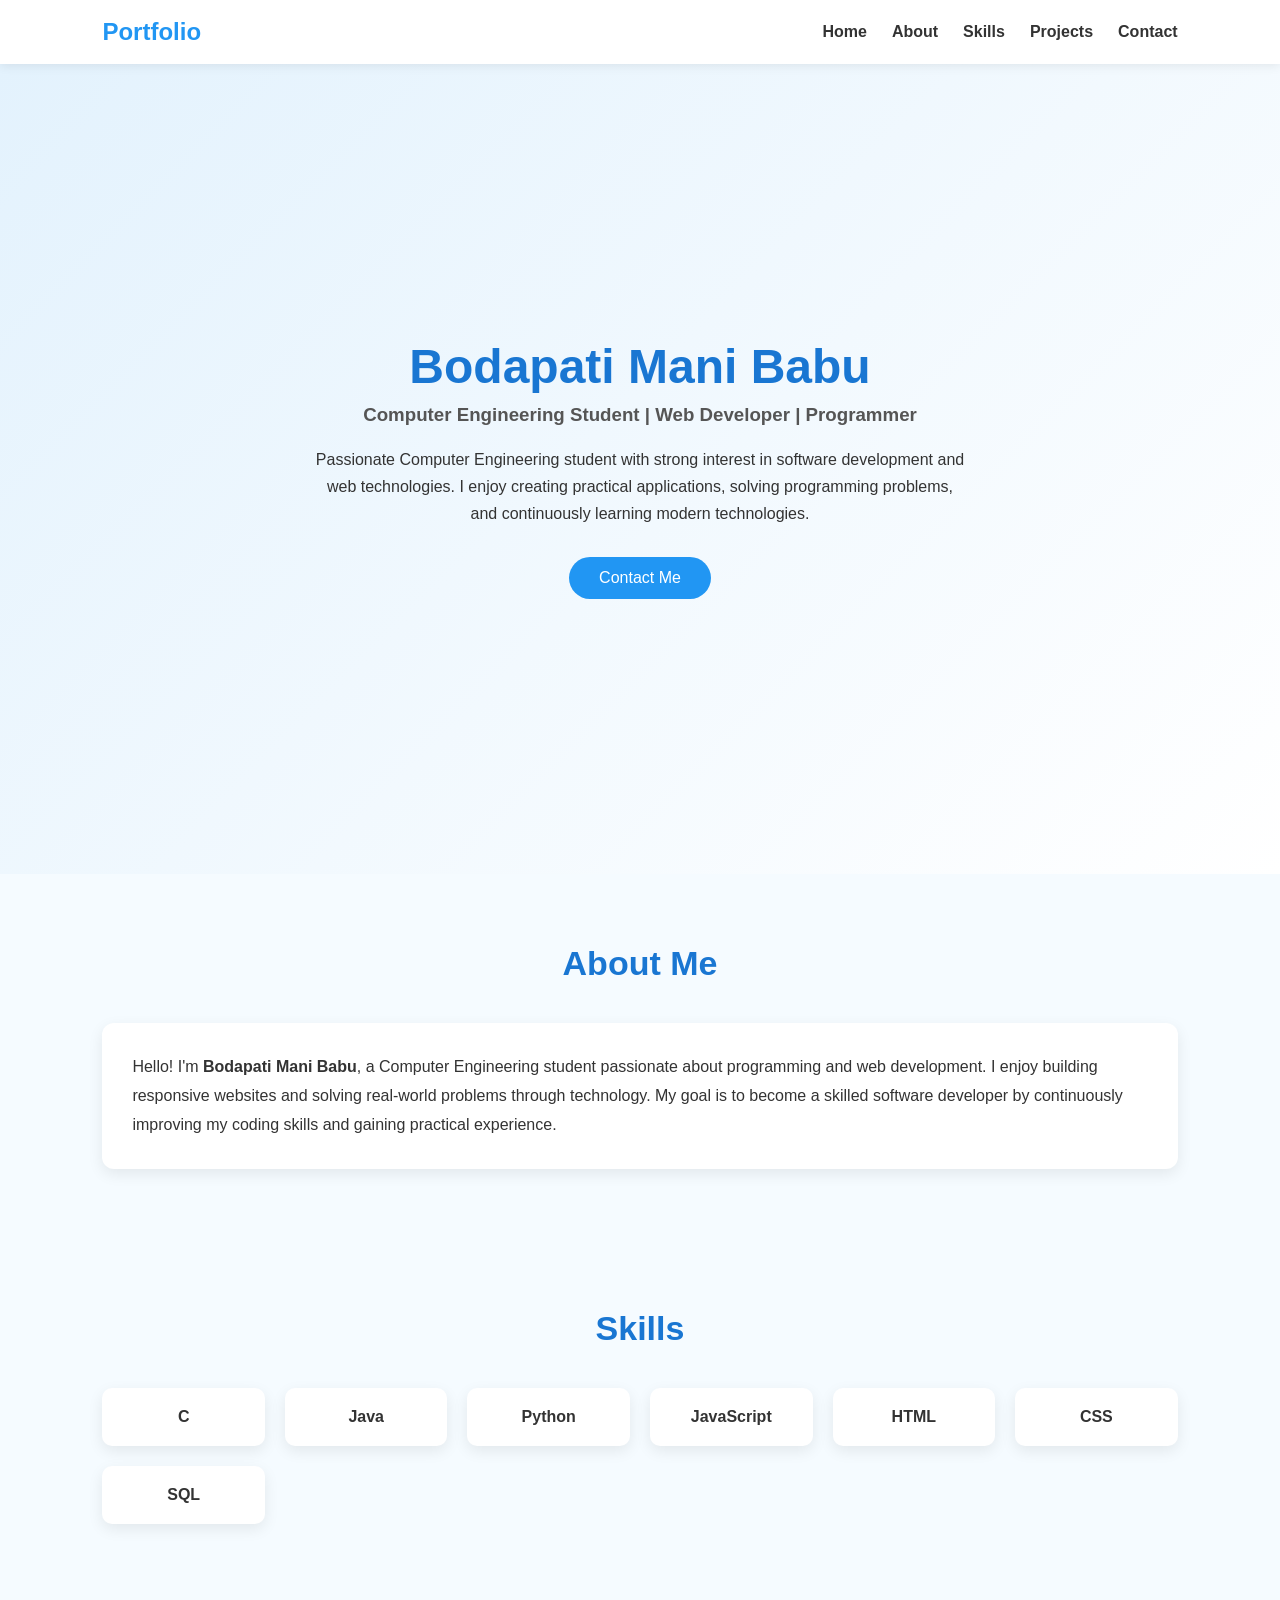
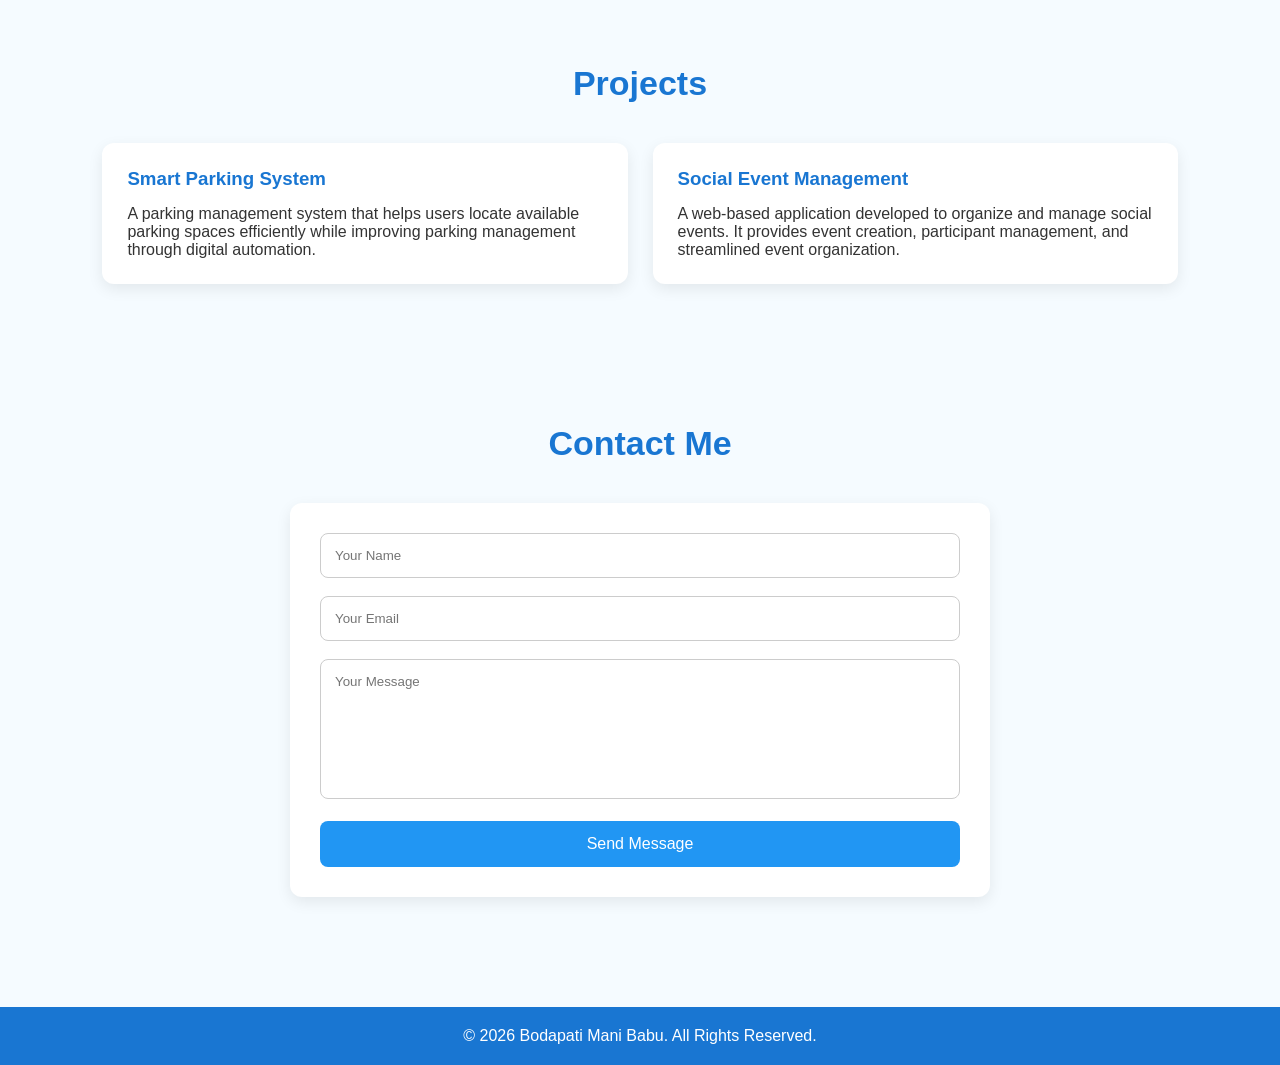
<file: index.html>
<!DOCTYPE html>
<html lang="en">
<head>
<meta charset="UTF-8">
<meta name="viewport" content="width=device-width, initial-scale=1.0">
<title>Bodapati Mani Babu | Portfolio</title>

<style>
*{
    margin:0;
    padding:0;
    box-sizing:border-box;
    scroll-behavior:smooth;
    font-family:Arial,Helvetica,sans-serif;
}

body{
    background:#f5fbff;
    color:#333;
}

/* Navbar */

nav{
    position:sticky;
    top:0;
    width:100%;
    background:#ffffff;
    display:flex;
    justify-content:space-between;
    align-items:center;
    padding:18px 8%;
    box-shadow:0 2px 10px rgba(0,0,0,0.08);
    z-index:1000;
}

nav h2{
    color:#2196f3;
}

nav ul{
    display:flex;
    list-style:none;
    gap:25px;
}

nav ul li a{
    text-decoration:none;
    color:#333;
    font-weight:bold;
    transition:.3s;
}

nav ul li a:hover{
    color:#2196f3;
}

/* Hero */

.hero{
    min-height:90vh;
    display:flex;
    justify-content:center;
    align-items:center;
    text-align:center;
    padding:40px;
    background:linear-gradient(135deg,#e3f2fd,#ffffff);
}

.hero-content h1{
    font-size:48px;
    color:#1976d2;
    margin-bottom:10px;
}

.hero-content h3{
    color:#555;
    margin-bottom:20px;
}

.hero-content p{
    max-width:650px;
    margin:auto;
    line-height:1.7;
    margin-bottom:30px;
}

.btn{
    display:inline-block;
    padding:12px 30px;
    background:#2196f3;
    color:white;
    text-decoration:none;
    border-radius:30px;
    transition:.3s;
}

.btn:hover{
    background:#1976d2;
}

/* Sections */

section{
    padding:70px 8%;
}

.section-title{
    text-align:center;
    font-size:34px;
    color:#1976d2;
    margin-bottom:40px;
}

/* About */

.about{
    display:grid;
    grid-template-columns:1fr;
    gap:20px;
}

.about-card{
    background:white;
    padding:30px;
    border-radius:12px;
    box-shadow:0 5px 15px rgba(0,0,0,.08);
    line-height:1.8;
}

/* Skills */

.skills-container{
    display:grid;
    grid-template-columns:repeat(auto-fit,minmax(150px,1fr));
    gap:20px;
}

.skill{
    background:white;
    padding:20px;
    text-align:center;
    border-radius:10px;
    font-weight:bold;
    box-shadow:0 5px 15px rgba(0,0,0,.08);
    transition:.3s;
}

.skill:hover{
    transform:translateY(-5px);
    background:#e3f2fd;
}

/* Projects */

.projects{
    display:grid;
    grid-template-columns:repeat(auto-fit,minmax(280px,1fr));
    gap:25px;
}

.project-card{
    background:white;
    border-radius:12px;
    padding:25px;
    box-shadow:0 5px 15px rgba(0,0,0,.08);
    transition:.3s;
}

.project-card:hover{
    transform:translateY(-5px);
}

.project-card h3{
    color:#1976d2;
    margin-bottom:15px;
}

/* Contact */

.contact-box{
    max-width:700px;
    margin:auto;
    background:white;
    padding:30px;
    border-radius:12px;
    box-shadow:0 5px 15px rgba(0,0,0,.08);
}

.contact-box input,
.contact-box textarea{
    width:100%;
    padding:14px;
    margin-bottom:18px;
    border:1px solid #ccc;
    border-radius:8px;
    outline:none;
}

.contact-box textarea{
    resize:none;
    height:140px;
}

.contact-box button{
    width:100%;
    padding:14px;
    border:none;
    background:#2196f3;
    color:white;
    border-radius:8px;
    font-size:16px;
    cursor:pointer;
}

.contact-box button:hover{
    background:#1976d2;
}

/* Footer */

footer{
    background:#1976d2;
    color:white;
    text-align:center;
    padding:20px;
    margin-top:40px;
}

/* Responsive */

@media(max-width:768px){

nav{
    flex-direction:column;
    gap:15px;
}

nav ul{
    flex-wrap:wrap;
    justify-content:center;
}

.hero-content h1{
    font-size:36px;
}

.hero-content h3{
    font-size:20px;
}

}
</style>

</head>
<body>

<nav>
    <h2>Portfolio</h2>

    <ul>
        <li><a href="#home">Home</a></li>
        <li><a href="#about">About</a></li>
        <li><a href="#skills">Skills</a></li>
        <li><a href="#projects">Projects</a></li>
        <li><a href="#contact">Contact</a></li>
    </ul>
</nav>

<section class="hero" id="home">

<div class="hero-content">

<h1>Bodapati Mani Babu</h1>

<h3>Computer Engineering Student | Web Developer | Programmer</h3>

<p>
Passionate Computer Engineering student with strong interest in software development and web technologies. I enjoy creating practical applications, solving programming problems, and continuously learning modern technologies.
</p>

<a href="#contact" class="btn">Contact Me</a>

</div>

</section>

<section id="about">

<h2 class="section-title">About Me</h2>

<div class="about">

<div class="about-card">

<p>
Hello! I'm <strong>Bodapati Mani Babu</strong>, a Computer Engineering student passionate about programming and web development. I enjoy building responsive websites and solving real-world problems through technology. My goal is to become a skilled software developer by continuously improving my coding skills and gaining practical experience.
</p>

</div>

</div>

</section>

<section id="skills">

<h2 class="section-title">Skills</h2>

<div class="skills-container">

<div class="skill">C</div>

<div class="skill">Java</div>

<div class="skill">Python</div>

<div class="skill">JavaScript</div>

<div class="skill">HTML</div>

<div class="skill">CSS</div>

<div class="skill">SQL</div>

</div>

</section>

<section id="projects">

<h2 class="section-title">Projects</h2>

<div class="projects">

<div class="project-card">

<h3>Smart Parking System</h3>

<p>
A parking management system that helps users locate available parking spaces efficiently while improving parking management through digital automation.
</p>

</div>

<div class="project-card">

<h3>Social Event Management</h3>

<p>
A web-based application developed to organize and manage social events. It provides event creation, participant management, and streamlined event organization.
</p>

</div>

</div>

</section>

<section id="contact">

<h2 class="section-title">Contact Me</h2>

<div class="contact-box">

<form>

<input type="text" placeholder="Your Name" required>

<input type="email" placeholder="Your Email" required>

<textarea placeholder="Your Message"></textarea>

<button type="submit">Send Message</button>

</form>

</div>

</section>

<footer>

<p>© 2026 Bodapati Mani Babu. All Rights Reserved.</p>

</footer>

</body>
</html>
</file>
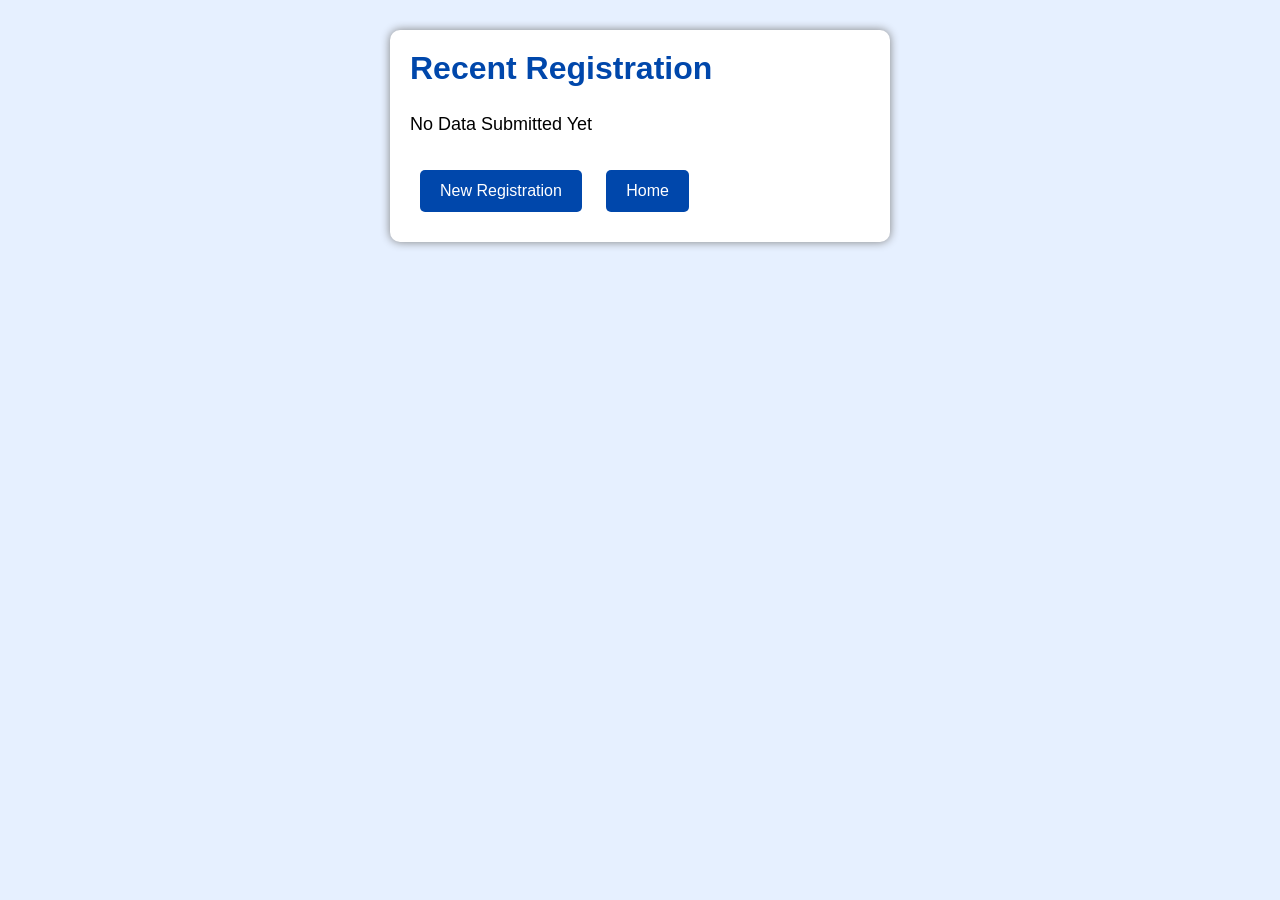
<file: week3.html>
<!DOCTYPE html>
<html>
<head>
    <title>Student Registration Portal</title>

    <style>

        *{
            margin:0;
            padding:0;
            box-sizing:border-box;
            font-family:Arial,sans-serif;
        }

        body{
            background:#e6f0ff;
        }

        .page{
            display:none;
            padding:30px;
        }

        #homePage{
            display:block;
            text-align:center;
            margin-top:100px;
        }

        h1{
            color:#0047ab;
            margin-bottom:20px;
        }

        .btn{
            background:#0047ab;
            color:white;
            border:none;
            padding:12px 20px;
            margin:10px;
            border-radius:5px;
            cursor:pointer;
            font-size:16px;
        }

        .btn:hover{
            background:#003580;
        }

        .form-box{
            width:500px;
            background:white;
            margin:auto;
            padding:20px;
            border-radius:10px;
            box-shadow:0px 0px 10px gray;
        }

        label{
            display:block;
            margin-top:12px;
            font-weight:bold;
        }

        input,select{
            width:100%;
            padding:8px;
            margin-top:5px;
            border:1px solid gray;
            border-radius:5px;
        }

        .gender input{
            width:auto;
            margin-right:5px;
        }

        .gender{
            margin-top:8px;
        }

        #message{
            text-align:center;
            margin-top:15px;
            font-weight:bold;
        }

        .data-box{
            width:500px;
            background:white;
            margin:auto;
            padding:20px;
            border-radius:10px;
            box-shadow:0px 0px 10px gray;
        }

        #recentData{
            margin-top:20px;
            line-height:35px;
            font-size:18px;
        }

    </style>

</head>

<body>

<!-- HOME PAGE -->

<div id="homePage" class="page">

    <h1>Student Registration Portal</h1>

    <button class="btn" onclick="showRegistration()">
        Registration
    </button>

    <button class="btn" onclick="showRecent()">
        Recent Data
    </button>

</div>



<!-- REGISTRATION PAGE -->

<div id="registerPage" class="page">

    <div class="form-box">

        <h1>Student Registration</h1>

        <label>Full Name</label>
        <input type="text" id="name">

        <label>Roll Number</label>
        <input type="text" id="roll">

        <label>Email</label>
        <input type="text" id="email">

        <label>Mobile Number</label>
        <input type="text" id="mobile">

        <label>Password</label>
        <input type="password" id="password">

        <label>Confirm Password</label>
        <input type="password" id="confirm">

        <label>Gender</label>

        <div class="gender">
            <input type="radio" name="gender" value="Male">Male
            <input type="radio" name="gender" value="Female">Female
        </div>

        <label>Department</label>

        <select id="department">

            <option value="">Select Department</option>

            <option>CSE</option>
            <option>CSM</option>
            <option>CSD</option>
            <option>CSIT</option>
            <option>IT</option>
            <option>AIML</option>
            <option>AIDS</option>
            <option>ECE</option>
            <option>EEE</option>
            <option>Mechanical</option>
            <option>Civil</option>

        </select>

        <label>Date of Birth</label>

        <input type="date" id="dob">

        <br><br>

        <button class="btn" onclick="submitForm()">
            Submit
        </button>

        <button class="btn" onclick="goHome()">
            Home
        </button>

        <p id="message"></p>

    </div>

</div>



<!-- RECENT DATA PAGE -->

<div id="recentPage" class="page">

    <div class="data-box">

        <h1>Recent Registration</h1>

        <div id="recentData">

            No Data Submitted Yet

        </div>

        <br>

        <button class="btn" onclick="showRegistration()">
            New Registration
        </button>

        <button class="btn" onclick="goHome()">
            Home
        </button>

    </div>

</div>

<script>

var studentName="";
var studentRoll="";
var studentEmail="";
var studentMobile="";
var studentGender="";
var studentDepartment="";
var studentDob="";

function hidePages()
{
    document.getElementById("homePage").style.display="none";
    document.getElementById("registerPage").style.display="none";
    document.getElementById("recentPage").style.display="none";
}

function goHome()
{
    hidePages();
    document.getElementById("homePage").style.display="block";
}

function showRegistration()
{
    hidePages();
    document.getElementById("registerPage").style.display="block";
}

function showRecent()
{
    hidePages();
    document.getElementById("recentPage").style.display="block";
}
{
    hidePages();
    document.getElementById("recentPage").style.display="block";
}

function submitForm()
{
    var name=document.getElementById("name").value;
    var roll=document.getElementById("roll").value;
    var email=document.getElementById("email").value;
    var mobile=document.getElementById("mobile").value;
    var password=document.getElementById("password").value;
    var confirm=document.getElementById("confirm").value;
    var department=document.getElementById("department").value;
    var dob=document.getElementById("dob").value;

    var message=document.getElementById("message");

    if(name=="")
    {
        message.style.color="red";
        message.innerHTML="Enter Full Name";
        return;
    }

    var rollPattern=/^[A-Za-z0-9]+$/;

    if(!rollPattern.test(roll))
    {
        message.style.color="red";
        message.innerHTML="Roll Number must contain letters and numbers only";
        return;
    }

    var emailPattern=/^[^ ]+@[^ ]+\.[a-z]{2,3}$/;

    if(!emailPattern.test(email))
    {
        message.style.color="red";
        message.innerHTML="Enter Valid Email";
        return;
    }

    if(mobile.length!=10 || isNaN(mobile))
    {
        message.style.color="red";
        message.innerHTML="Enter 10 Digit Mobile Number";
        return;
    }

    if(password.length<8)
    {
        message.style.color="red";
        message.innerHTML="Password must be at least 8 characters";
        return;
    }

    if(password!=confirm)
    {
        message.style.color="red";
        message.innerHTML="Passwords do not match";
        return;
    }

    var gender=document.getElementsByName("gender");
    var selectedGender="";

    for(var i=0;i<gender.length;i++)
    {
        if(gender[i].checked)
        {
            selectedGender=gender[i].value;
        }
    }

    if(selectedGender=="")
    {
        message.style.color="red";
        message.innerHTML="Select Gender";
        return;
    }

    if(department=="")
    {
        message.style.color="red";
        message.innerHTML="Select Department";
        return;
    }

    if(dob=="")
    {
        message.style.color="red";
        message.innerHTML="Select Date of Birth";
        return;
    }

    // Store Data in Variables

    studentName=name;
    studentRoll=roll;
    studentEmail=email;
    studentMobile=mobile;
    studentGender=selectedGender;
    studentDepartment=department;
    studentDob=dob;

    // Show Recent Data

    document.getElementById("recentData").innerHTML=
    "<b>Name :</b> "+studentName+"<br><br>"+
    "<b>Roll Number :</b> "+studentRoll+"<br><br>"+
    "<b>Email :</b> "+studentEmail+"<br><br>"+
    "<b>Mobile :</b> "+studentMobile+"<br><br>"+
    "<b>Gender :</b> "+studentGender+"<br><br>"+
    "<b>Department :</b> "+studentDepartment+"<br><br>"+
    "<b>Date of Birth :</b> "+studentDob;

    // Success Message

    message.style.color="green";
    message.innerHTML="Registration Successful";

    // Clear Form

    document.getElementById("name").value="";
    document.getElementById("roll").value="";
    document.getElementById("email").value="";
    document.getElementById("mobile").value="";
    document.getElementById("password").value="";
    document.getElementById("confirm").value="";
    document.getElementById("department").value="";
    document.getElementById("dob").value="";

    for(var i=0;i<gender.length;i++)
    {
        gender[i].checked=false;
    }

    showRecent();
}

</script>

</body>
</html>
</file>
